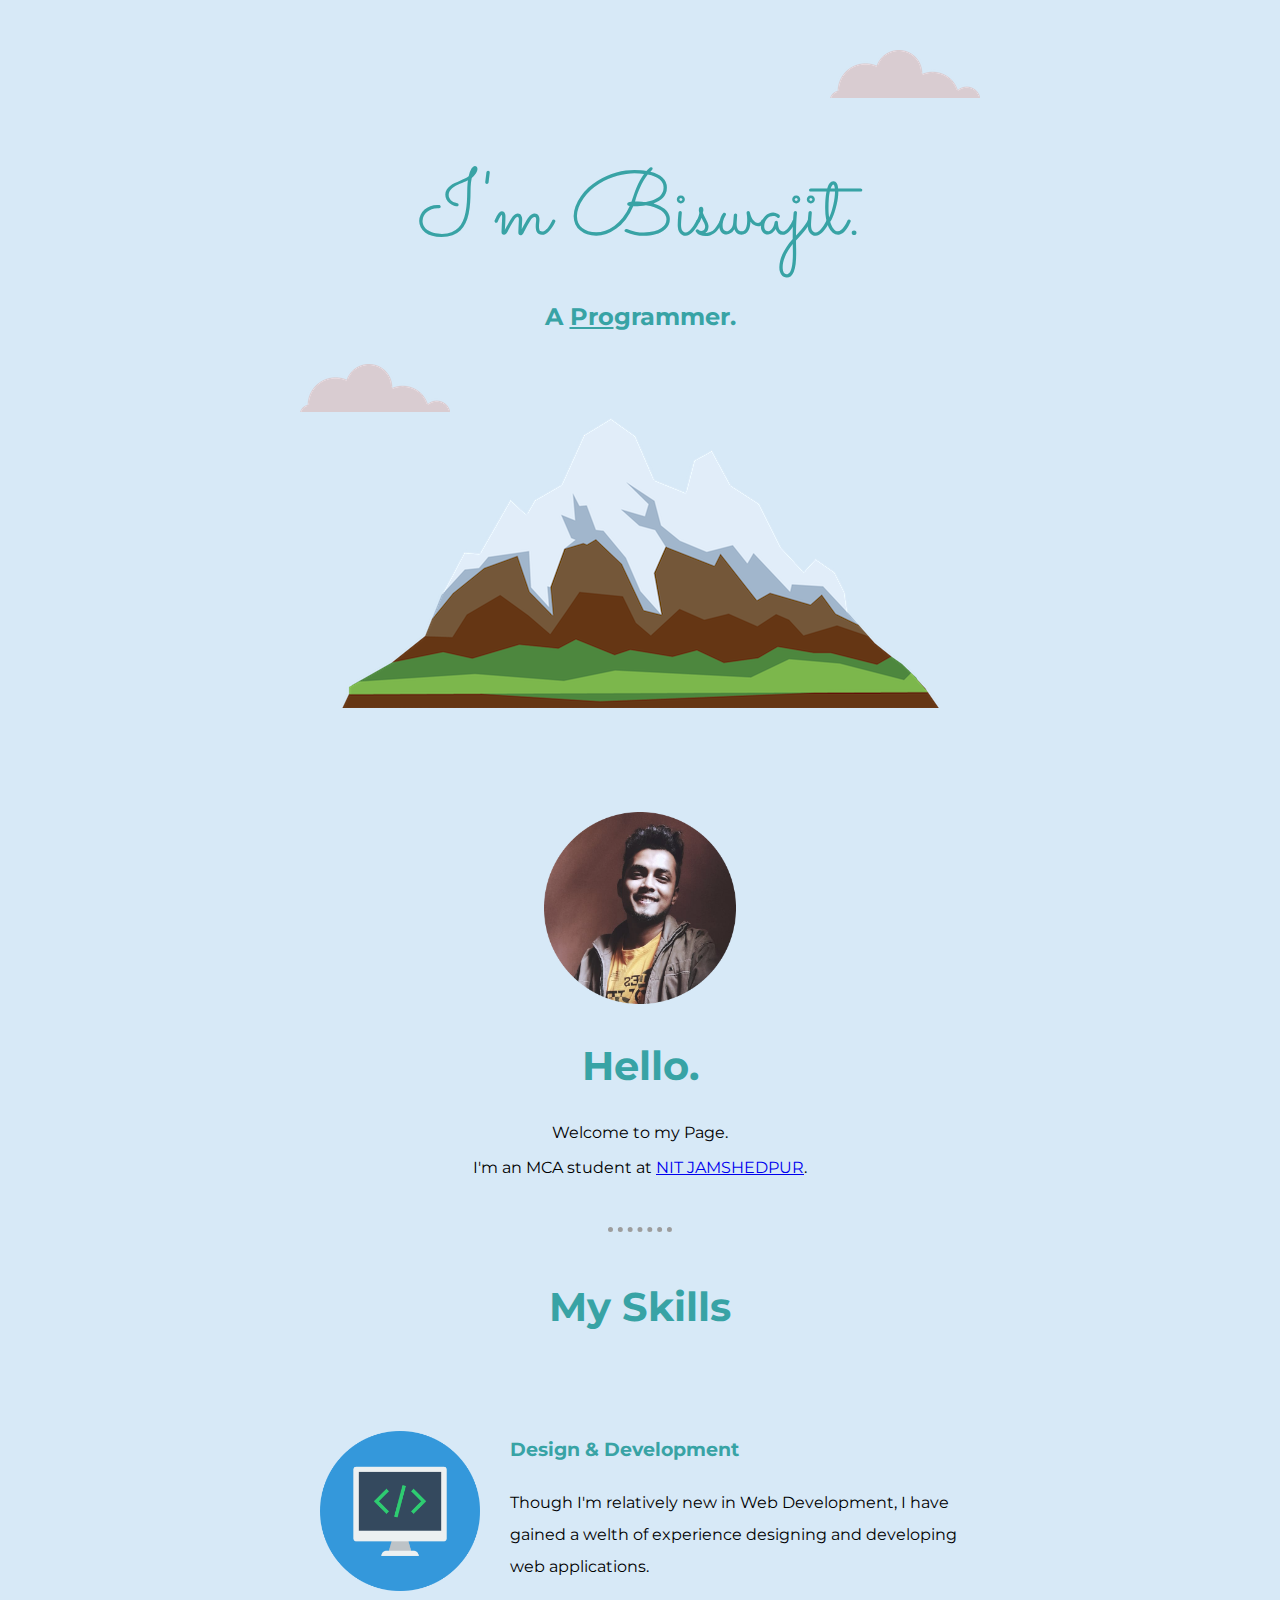
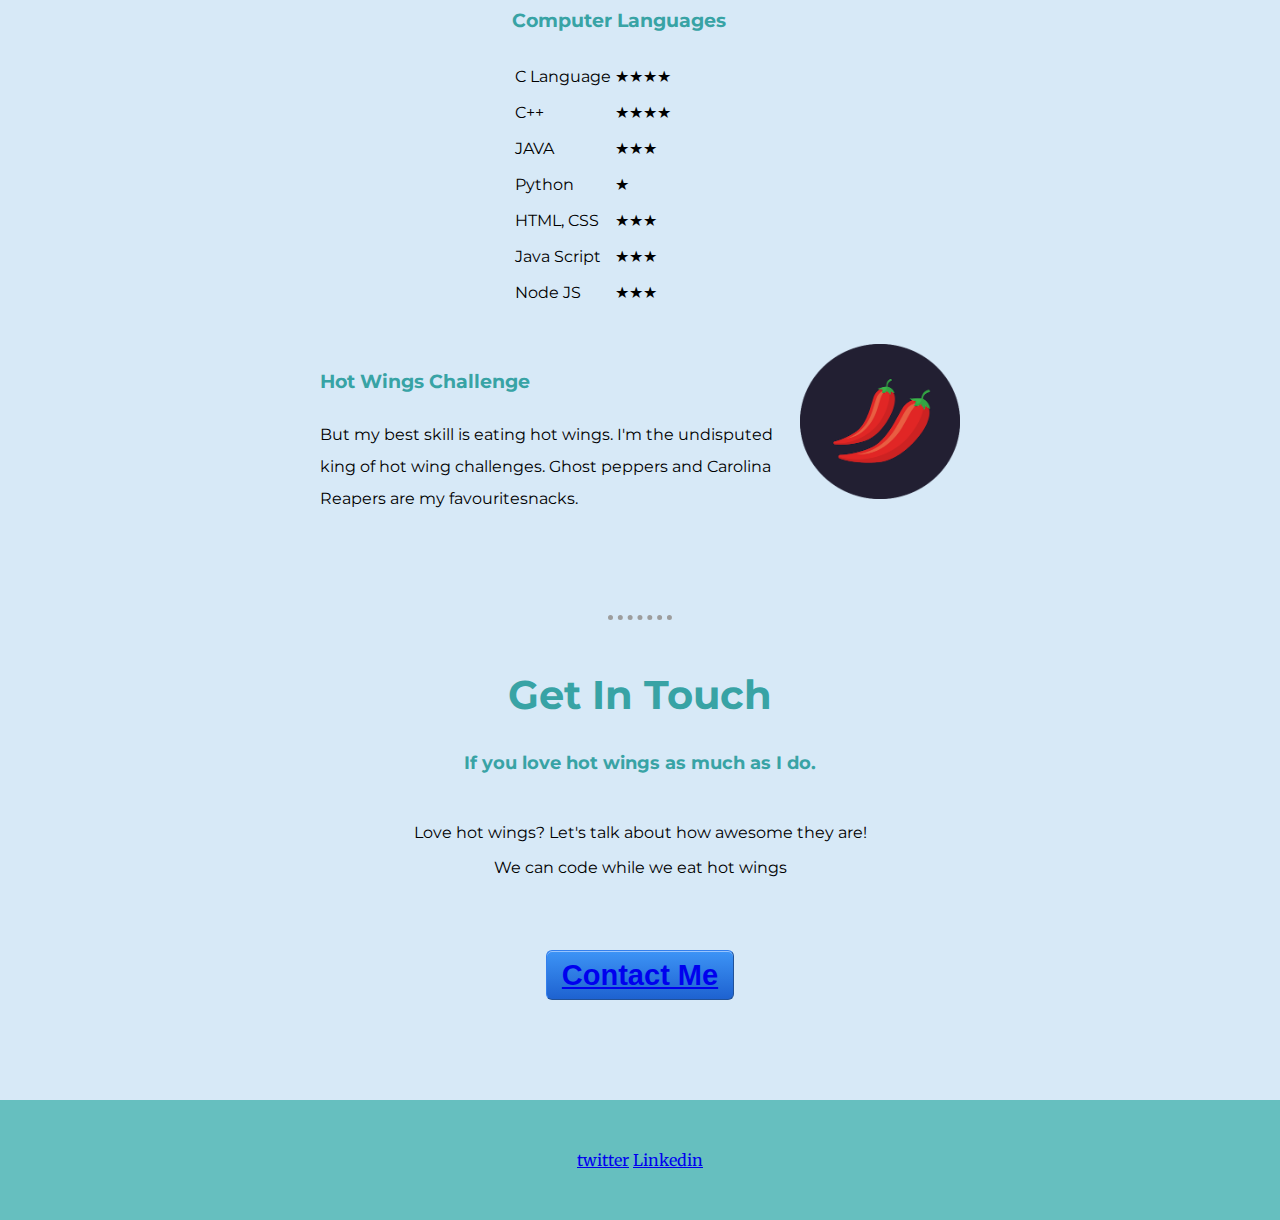
<file: index.html>
<!DOCTYPE html>
<html lang="en" dir="ltr">

<head>
  <!-- Required meta tags -->
  <meta charset="utf-8">
  <meta name="viewport" content="width=device-width, initial-scale=1">

  <!-- Bootstrap CSS -->
  <!-- <link href="https://cdn.jsdelivr.net/npm/bootstrap@5.1.3/dist/css/bootstrap.min.css" rel="stylesheet" integrity="sha384-1BmE4kWBq78iYhFldvKuhfTAU6auU8tT94WrHftjDbrCEXSU1oBoqyl2QvZ6jIW3" crossorigin="anonymous"> -->
  <!-- CSS & Favicon -->
  <link rel="stylesheet" href="css/styles.css">
  <!-- FONTS & Favicon -->
  <link rel="icon" href="images/icon.png">
  <link rel="preconnect" href="https://fonts.googleapis.com">
  <link rel="preconnect" href="https://fonts.gstatic.com" crossorigin>
  <link href="https://fonts.googleapis.com/css2?family=Merriweather&family=Montserrat&family=Sacramento&display=swap" rel="stylesheet">
  <title>Biswajit Das</title>
</head>

<body>
  <div class="top-container">
    <img class="top-cloud" src="images/cloud.png" alt="cloud-img">
    <h1>I'm Biswajit.</h1>
    <h2 class="programmer">A <span>Pro</span>grammer.</h2>
    <img class="bottom-cloud" src="images/cloud.png" alt="cloud-img">
    <img class="mountain" src="images/mountain.png" alt="mountain-img">

  </div>

  <div class="intro">
    <img class="profile-img" src="images/biswajit.png" alt="profile-img">
    <h2>Hello.</h2>
    <p>Welcome to my Page. </p>
    <p>I'm an MCA student at <a href="http://www.nitjsr.ac.in/">NIT JAMSHEDPUR</a>.</p>
    <p></p>

  </div>
  <hr>
  <div class="skills">
    <h2 id="mySkills-heading">My Skills</h2>
    <div class="skill-row">
      <img class="code-png" src="images/code.png" alt="code-png">
      <h3>Design & Development</h3>
      <p> Though I'm relatively new in Web Development, I have gained a welth of experience designing and developing web applications.</p>
      <div class="Computer-Languages">
        <h3>Computer Languages</h3>
        <table cellspecing="20">
          <ul>
            <tr>
              <td>C Language</td>
              <td>★★★★</td>
            </tr>
            <tr>
              <td>C++ </td>
              <td>★★★★</td>
            </tr>
            <tr>
              <td>JAVA</td>
              <td>★★★</td>
            </tr>
            <tr>
              <td>Python</td>
              <td>★</td>
            </tr>

            <tr>
              <td>HTML, CSS</td>
              <td>★★★</td>
            </tr>
            <tr>
              <td>Java Script</td>
              <td>★★★</td>
            </tr>
            <tr>
              <td>Node JS</td>
              <td>★★★</td>
            </tr>
          </ul>
        </table>
      </div>
      <br>
      <img class="chillies-img" src="images/chillies.png" alt="chillies-img">
      <h3>Hot Wings Challenge</h3>
      <p>But my best skill is eating hot wings. I'm the undisputed king of hot wing challenges. Ghost peppers and Carolina Reapers are my favouritesnacks.</p>
    </div>

  </div>
  <hr>
  <div class="contact_me">
     <h2>Get In Touch</h2>
     <h3 class="love-wings">If you love hot wings as much as I do.</h3>
     <p>Love hot wings? Let's talk about how awesome they are!</p>
     <p>We can code while we eat hot wings</p>
     <br>
     <br>
     <br>
     <button type="button" name="Contact Me" class="buttonClass"><a href="contact_me.html">Contact Me</a></button>
     <!-- <a href="contact_me.html" class="buttonClass">Contact Me</a> -->
  </div>
</body>
<footer>
  <span><a href="https://twitter.com/i1ibunny">twitter</a></span>
  <span><a href="https://www.linkedin.com/in/biswajit-das-a903a5148/">Linkedin</a></span>
</footer>
</html>
</file>
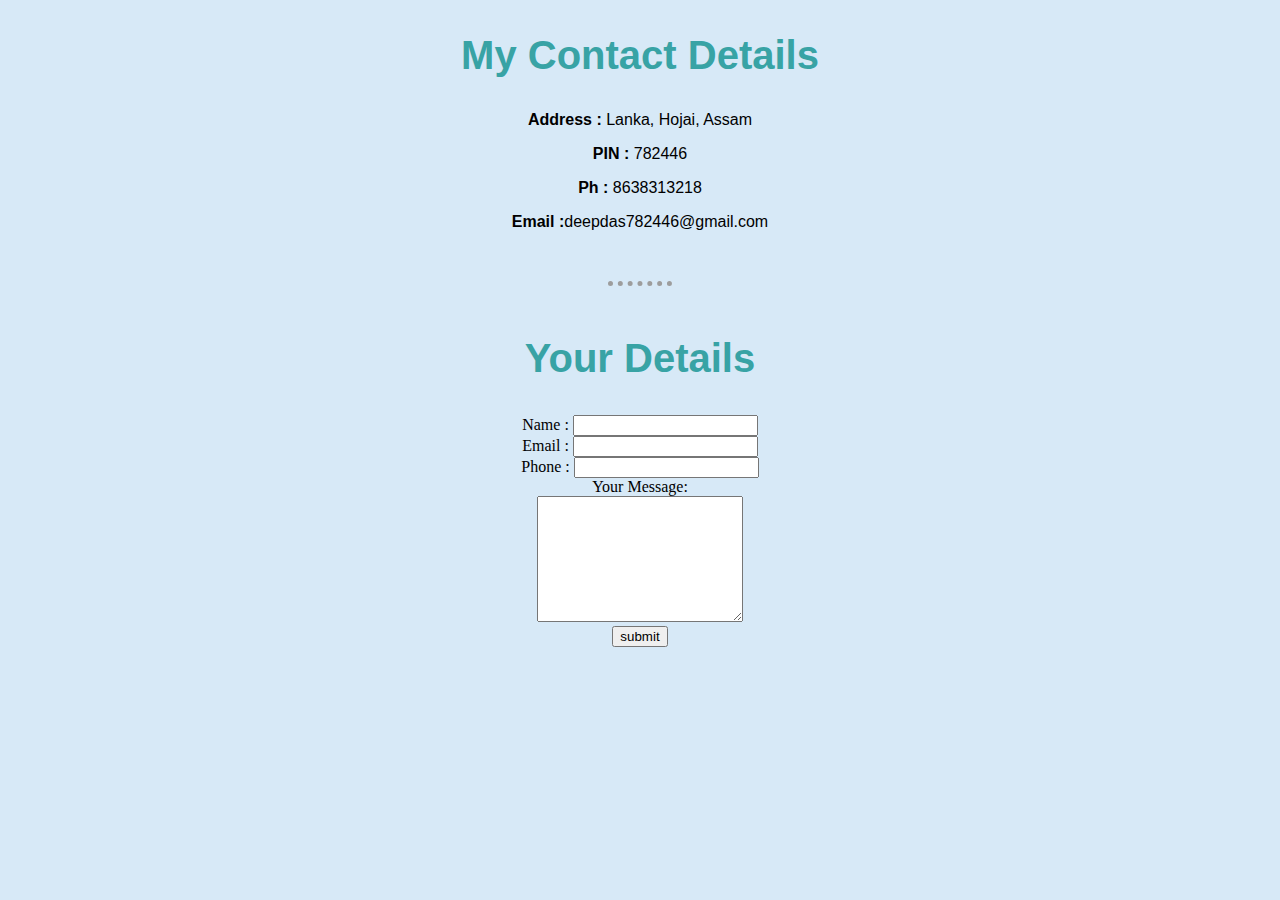
<file: contact_me.html>
<!DOCTYPE html>
<html lang="en" dir="ltr">
  <head>
    <meta charset="utf-8">
    <title>Contact Me</title>
    <link rel="stylesheet" href="css/styles.css">
  </head>
  <body>
    <h2>My Contact Details</h2>
      <p><strong>Address :</strong> Lanka, Hojai, Assam</p>
      <p><strong>PIN :</strong> 782446</p>
      <p><strong>Ph :</strong> 8638313218</p>
      <p><strong>Email :</strong>deepdas782446@gmail.com</p>
      <hr>
      <h2>Your Details</h2>
      <form class="" action="mailto:deepdas782446@gmail.com" method="post" enctype="text/plain">
        <label>Name :</label>
        <input type="text" name="User" value="">
        <br>
        <label>Email :</label>
        <input type="email" name="Email" value="">
        <br>
        <label for="">Phone :</label>
        <input type="tel" name="Phone" value="">
        <br>
        <label for="">Your Message:</label>
        <br>
        <textarea name="Message" rows="8" cols="23"></textarea>
        <br>
        <input type="submit" name="submit" value="submit">
      </form>



  </body>
</html>
</file>
<file: css/styles.css>
body {
  background-color: #D7E9F7;
  margin: 0;
  text-align: center;
  font-family: 'Merriweather', serif;
}

h1 {
  margin: 50px auto 0 auto;
  font-size: 5.625em;
  font-family: 'Sacramento', cursive;
  font-weight:500;
  color: #38A3A5;
  /*line-height: 0;*/
}
h2 {
  color: #38A3A5;
  font-family: 'Montserrat', sans-serif;
  font-size: 2.5rem;

}
h3 {
  color: #38A3A5;
  font-family: 'Montserrat', sans-serif;
}
p {
  font-family: 'Montserrat', sans-serif;

}
span {
  text-decoration: underline;
}
div{
  font-family: 'Montserrat', sans-serif;
}
hr{
  border-style: none;
  border-top-style: dotted;
  border-color: #9D9D9D;
  border-width: 5px;
  width: 5%;
  margin: 50px auto 50px auto;

}

.programmer {
  font-size: 1.5rem;
}
.top-container {
  background-color: #D7E9F7;
  position: relative;
  padding-top: 100px;

}
.top-cloud {
  position: absolute;
  right: 300px;
  top: 50px;
}

.bottom-cloud {
  position: absolute;
  left: 300px;
  bottom: 300px;
}
.profile-img{
  padding-top: 100px ;
  width: 15%;
}
#mySkills-heading{
  margin-top: 0;
}

.skill-row {
  width: 50%;
  margin: 100px auto 100px auto;
  text-align: left;
  line-height: 2;
}
.Computer-Languages{
  padding-left: 30%;
}
.code-png{
  margin-right: 30px;
  float: left;
  width: 25%;
  background-color: #D7E9F7;
}
.chillies-img{
  float: right;
  width: 25%;
}
.love-wings{
  font-size: 110%;
  margin-bottom: 50px;

}
.contact_me{
  padding-bottom: 50px;
}

.buttonClass {
  font-size:29px;
  font-family: Arial;
  margin-bottom: 50px;
  width:188px;
  height:50px;
  border-width:1px;
  color:#ffffff;
  border-color:#337fed;
  font-weight:bold;
  border-top-left-radius:6px;
  border-top-right-radius:6px;
  border-bottom-left-radius:6px;
  border-bottom-right-radius:6px;
  box-shadow:inset 0px 1px 0px 0px #97c4fe;
  text-shadow:inset 0px 1px 0px #1570cd;
  background:linear-gradient(#3d94f6, #1e62d0);
}

.buttonClass:hover {
  background: linear-gradient(#1e62d0, #3d94f6);
}



footer{

  padding-top: 50px;
  padding-bottom: 50px;
  margin-bottom: 0;
  background-color: #66BFBF;
}
</file>
